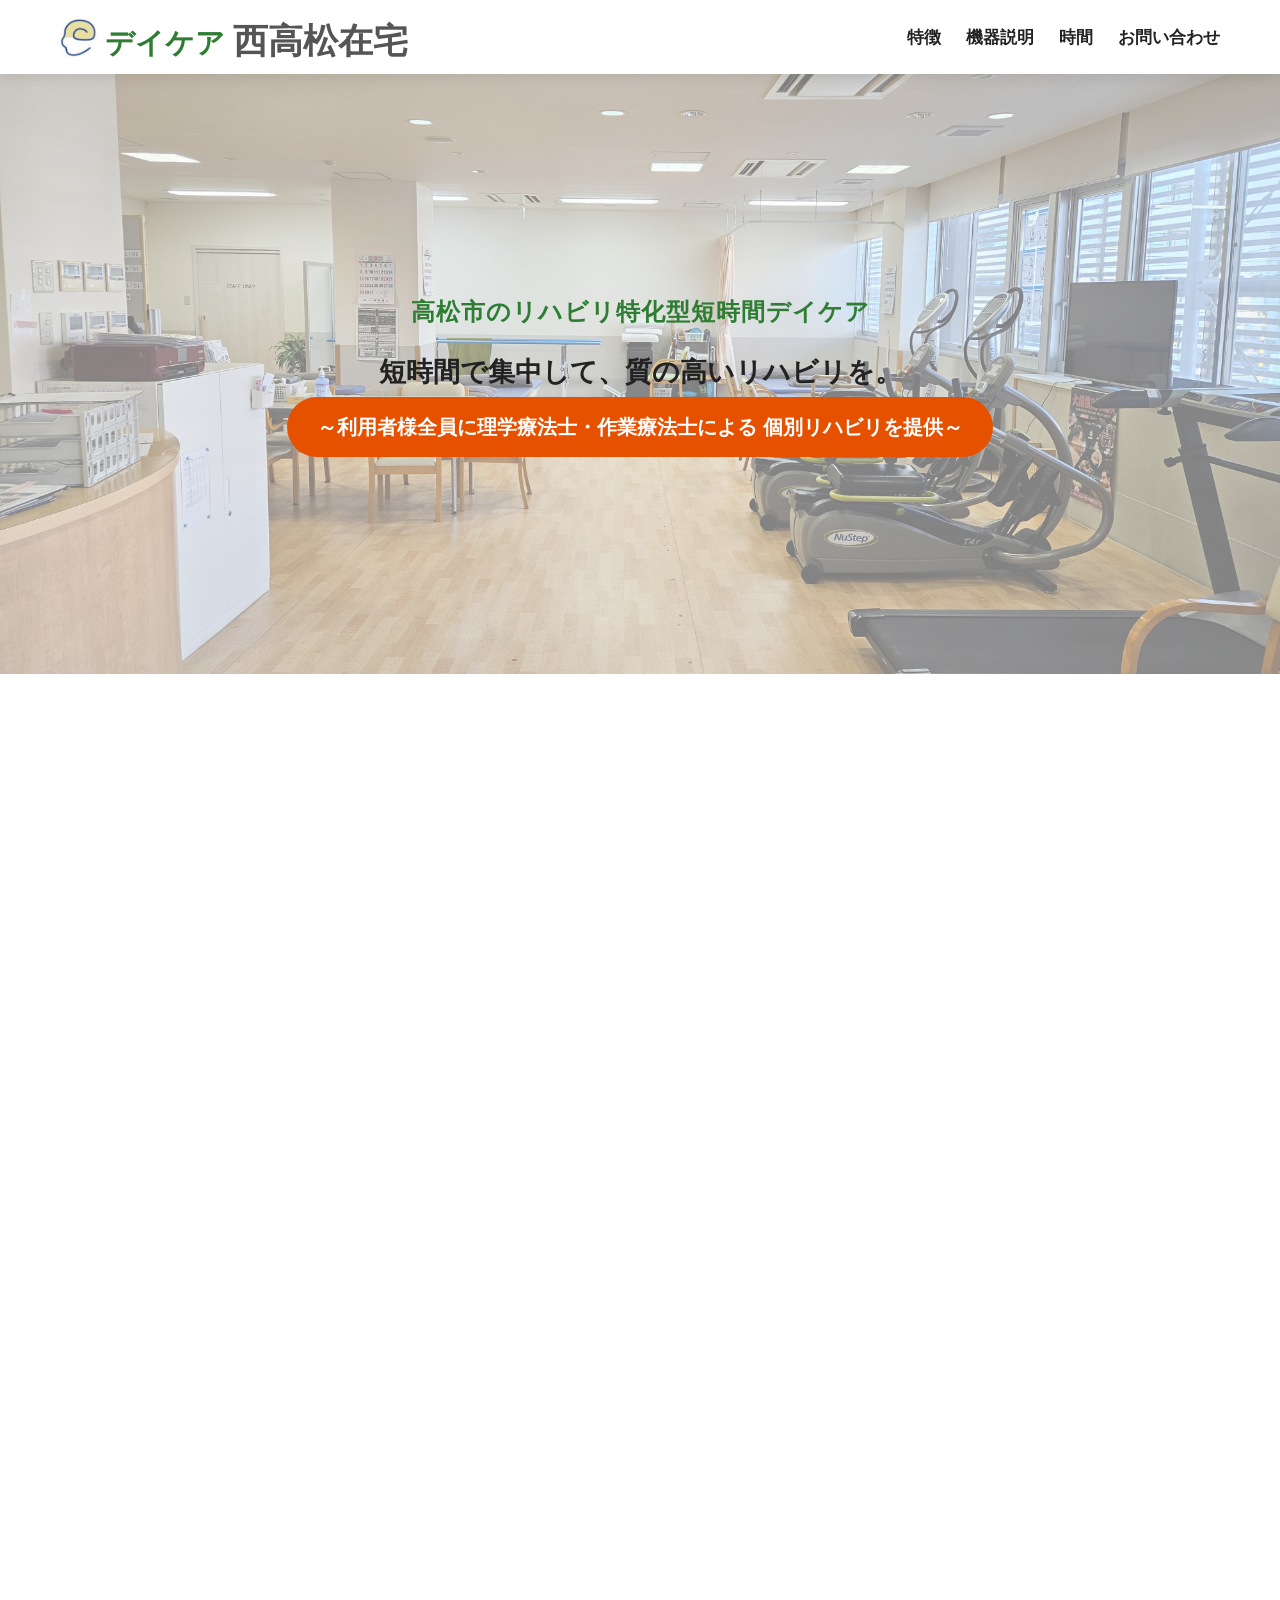
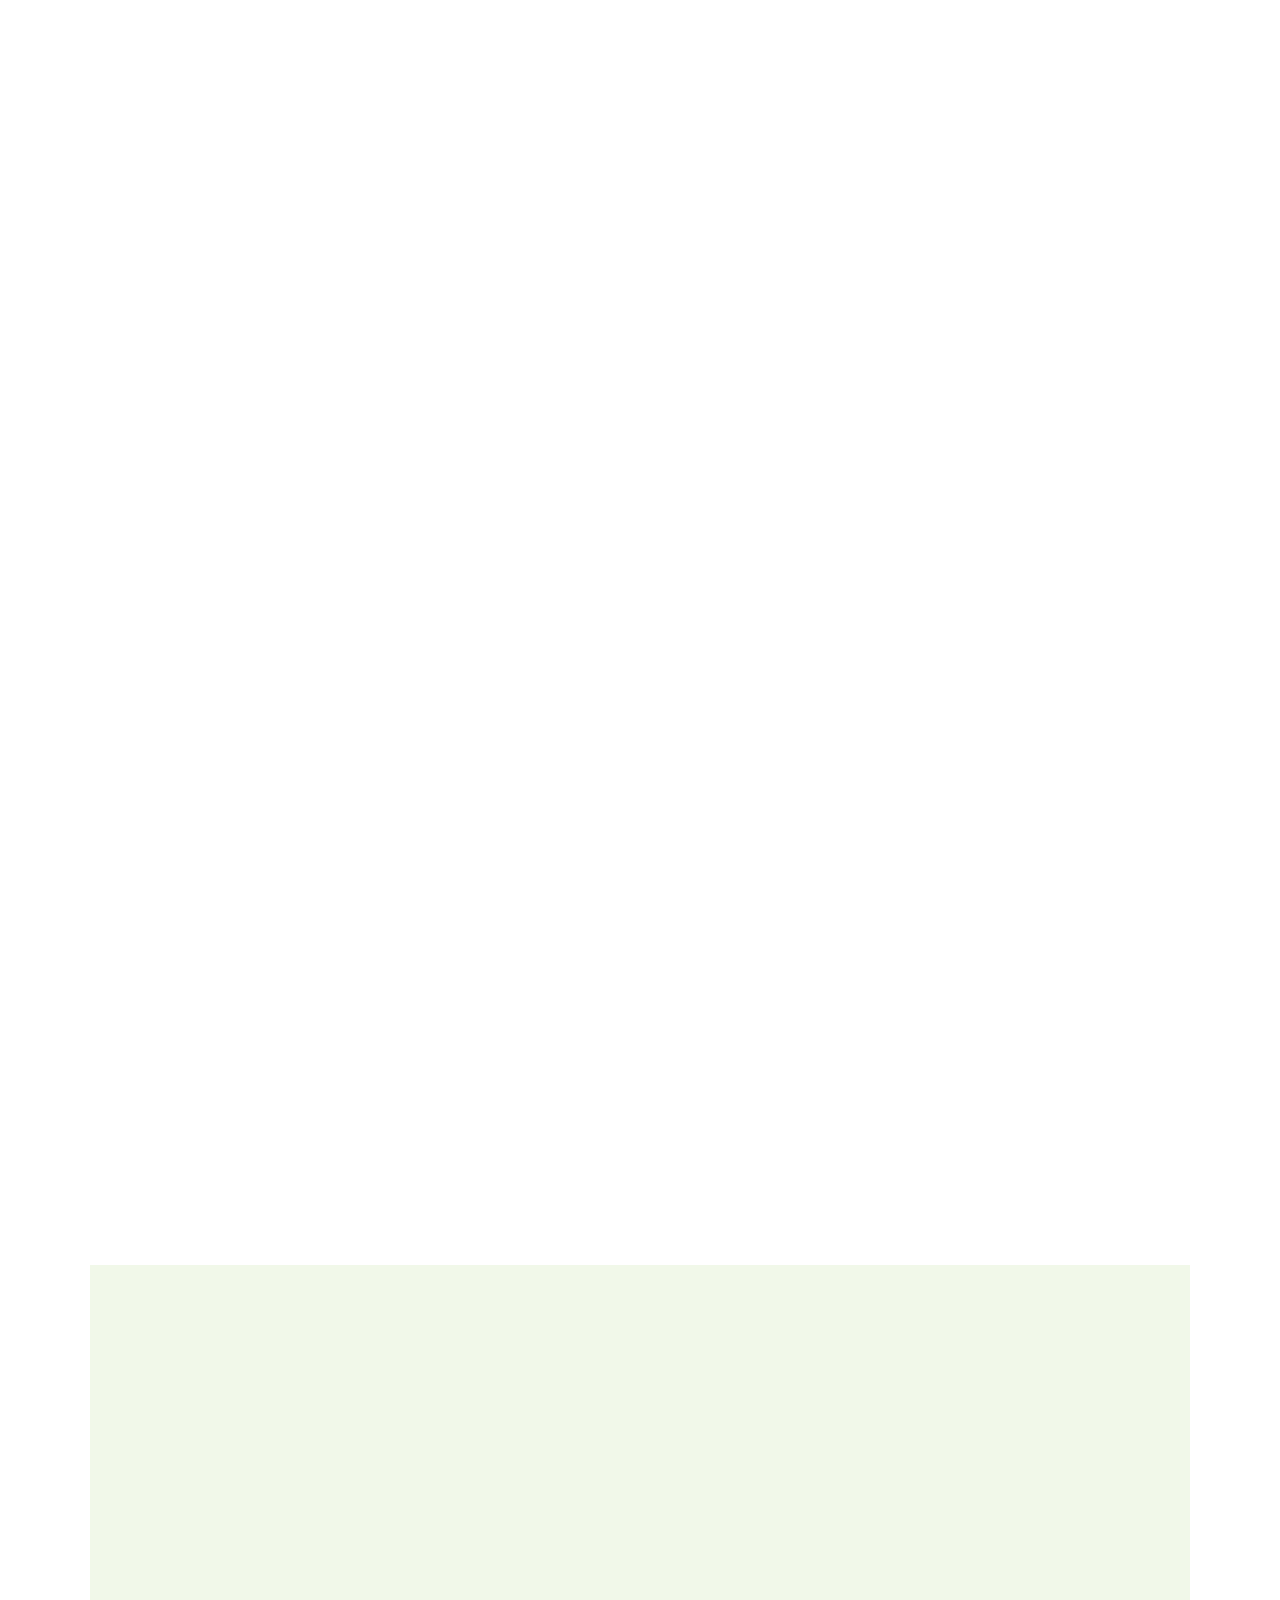
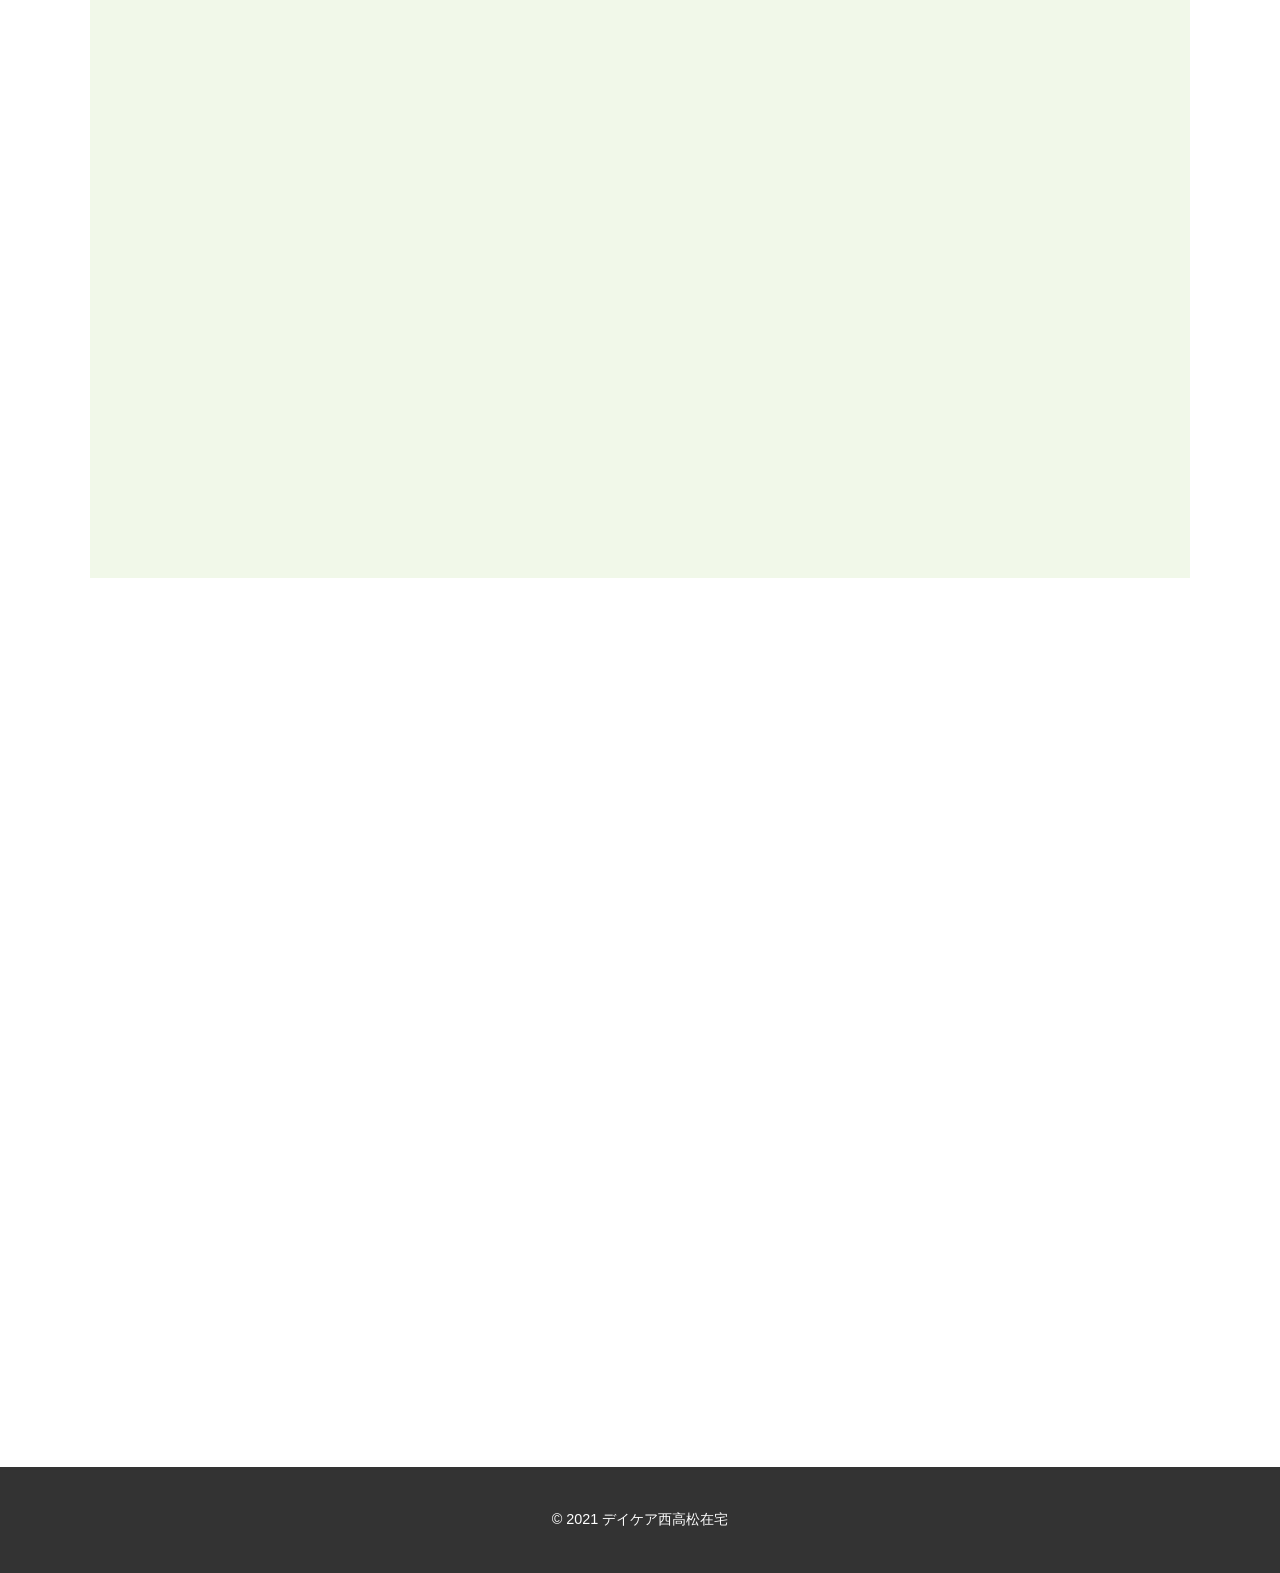
<file: index.html>
<!DOCTYPE html>
<html lang="ja">
<head>
    <meta charset="UTF-8">
    <meta name="viewport" content="width=device-width, initial-scale=1.0">
    <title>デイケア西高松在宅 | 高松市の短時間集中リハビリ</title>
    <link rel="stylesheet" href="style.css">
    <link rel="icon" href="favicon.jpg" type="image/jpeg">
</head>
<body>

    <header class="main-header">
        <div class="header-container">
            <div class="logo">
                <a href="index.html">
                    <img src="logo.jpg" alt="デイケア西高松在宅 ロゴ" class="header-logo-img">
                    デイケア <span class="logo-sub">西高松在宅</span>
                </a>
            </div>

            <nav class="main-nav">
                <ul>
                    <li><a href="#features">特徴</a></li>
                    <li><a href="#equipment">機器説明</a></li>
                    <li><a href="#schedule">時間</a></li>
                    <li><a href="contact.html">お問い合わせ</a></li>
                </ul>
            </nav>
        </div>
    </header>

    <main>
        <section class="hero">
            <div class="hero-slides">
                <img src="hero1.jpg" class="slide active" alt="施設内景1">
                <img src="hero2.jpg" class="slide" alt="リハビリ風景">
                <img src="hero3.jpg" class="slide" alt="施設内景2">
            </div>
            
            <div class="hero-content reveal">
                <p class="hero-sub">
                    <span class="ib">高松市の</span><span class="ib">リハビリ特化型</span><span class="ib">短時間デイケア</span>
                </p>
                
                <h2>
                    <span class="ib">短時間で集中して、</span><br class="pc-only"><span class="ib">質の高いリハビリを。</span>
                </h2>

                <div class="hero-badge">
                    <span class="ib">～利用者様全員に</span><span class="ib">理学療法士・</span><span class="ib">作業療法士による</span><br class="pc-only">
                    <span class="ib">個別リハビリを提供～</span>
                </div>
            </div>
        </section>

        <section id="features" class="services container">
            <div class="section-title reveal">
                <h3>FEATURES</h3>
                <p>選ばれる3つの理由</p>
            </div>
            <div class="service-grid">
                <a href="rehab-individual.html" class="service-card reveal">
                    <div class="icon">👤</div>
                    <h4>全員に個別リハビリ</h4>
                    <p>毎回必ず、理学療法士等による<strong>マンツーマンの個別リハビリ</strong>を提供。一人ひとりに合わせたメニューを作成します。</p>
                    <span class="view-more">詳しく見る →</span>
                </a>

                <a href="rehab-program.html" class="service-card reveal">
                    <div class="icon">⏱️</div>
                    <h4>90分の集中プログラム</h4>
                    <p>午前・午後の各枠90分。<strong>「長時間は疲れるけれど、運動はしっかりしたい」</strong>という方に最適な環境です。</p>
                    <span class="view-more">詳しく見る →</span>
                </a>

                <a href="rehab-support.html" class="service-card reveal">
                    <div class="icon">🏠</div>
                    <h4>在宅生活をサポート</h4>
                    <p>住み慣れた自宅で、自分らしく元気に過ごし続けるための身体機能を維持・向上させることを目指します。</p>
                    <span class="view-more">詳しく見る →</span>
                </a>
            </div>
        </section>

        <section id="equipment" class="equipment-section container">
            <div class="section-title reveal">
                <h3>EQUIPMENT</h3>
                <p>最新のリハビリ機器</p>
            </div>

            <div class="equipment-grid">
                <div class="equipment-card reveal">
                    <div class="eq-image-box">
                        <picture>
                            <source srcset="aqua-mobile.jpg" media="(max-width: 768px)">
                            <img src="aqua-cube.jpg" alt="ウォーターベッド アクアキューブ">
                        </picture>
                        <span class="eq-tag">リラックス</span>
                    </div>
                    <div class="eq-info">
                        <h4>ウォーターベッド<br><small>（アクアキューブ）</small></h4>
                        <p>水圧の力で全身を優しくマッサージ。血行を促進し、リハビリ前後の筋肉を心地よくほぐします。</p>
                    </div>
                </div>

                <div class="equipment-card reveal">
                    <div class="eq-image-box">
                        <picture>
                            <source srcset="sedante-mobile.jpg" media="(max-width: 768px)">
                            <img src="sedante-neo.jpg" alt="干渉波 セダンテネオ">
                        </picture>
                        <span class="eq-tag">痛み・コリの緩和</span>
                    </div>
                    <div class="eq-info">
                        <h4>干渉波治療器<br><small>（セダンテネオ）</small></h4>
                        <p>深部の筋肉まで届く電気刺激で、関節の痛みや肩・腰の頑固なコリを和らげ、動きやすい体を作ります。</p>
                    </div>
                </div>

                <div class="equipment-card reveal">
                    <div class="eq-image-box">
                        <picture>
                            <source srcset="nustep-mobile.jpg" media="(max-width: 768px)">
                            <img src="nustep.jpg" alt="ニューステップ T4r">
                        </picture>
                        <span class="eq-tag">全身運動</span>
                    </div>
                    <div class="eq-info">
                        <h4>ニューステップ<br><small>（T4r）</small></h4>
                        <p>座ったまま手足を連動させて動かせるので、体力に自信がない方でも安全に全身の筋力トレーニングが可能です。</p>
                    </div>
                </div>

                <div class="equipment-card reveal">
                    <div class="eq-image-box">
                        <picture>
                            <source srcset="powerplate-mobile.jpg" media="(max-width: 768px)">
                            <img src="power-plate.jpg" alt="パワープレート my7">
                        </picture>
                        <span class="eq-tag">筋力・バランス</span>
                    </div>
                    <div class="eq-info">
                        <h4>パワープレート<br><small>（my7）</small></h4>
                        <p>独自の振動が筋肉を刺激し、短時間で筋力アップやバランス能力の向上が期待できる、最先端の機器です。</p>
                    </div>
                </div>

                <div class="equipment-card reveal">
                    <div class="eq-image-box">
                        <picture>
                            <source srcset="treadmill-mobile.jpg" media="(max-width: 768px)">
                            <img src="treadmill.jpg" alt="トレッドミル">
                        </picture>
                        <span class="eq-tag">歩行トレーニング</span>
                    </div>
                    <div class="eq-info">
                        <h4>トレッドミル<br><small>（傾斜機能付き）</small></h4>
                        <p>個々のペースに合わせた歩行練習が可能。傾斜をつけて歩くことで、お尻や太ももの裏の筋肉により効果的に効きます。</p>
                    </div>
                </div>
            </div>
        </section>

        <section id="schedule" class="schedule-section container">
            <div class="section-title reveal">
                <h3>SCHEDULE</h3>
                <p>サービス提供時間</p>
            </div>
            
            <div class="table-wrapper reveal">
                <table class="schedule-table">
                    <thead>
                        <tr>
                            <th>時間枠</th>
                            <th>月〜金</th>
                            <th>土曜日</th>
                        </tr>
                    </thead>
                    <tbody>
                        <tr>
                            <td class="time-label">午前①<br>09:00 – 10:30</td> <td class="mark">○</td>
                            <td class="mark">○</td>
                        </tr>
                        <tr>
                            <td class="time-label">午前②<br>10:45 – 12:15</td>
                            <td class="mark">○</td>
                            <td class="mark">○</td>
                        </tr>
                        <tr>
                            <td class="time-label">午後①<br>13:30 – 15:00</td>
                            <td class="mark">○</td>
                            <td class="closed">ー</td>
                        </tr>
                        <tr>
                            <td class="time-label">午後②<br>15:15 – 16:45</td>
                            <td class="mark">○</td>
                            <td class="closed">ー</td>
                        </tr>
                    </tbody>
                </table>
            </div>
            <div class="info-footer reveal">
                <p class="closed-notes">※日曜日・祝日・お盆・年末年始はお休みです。</p>
                <a href="contact.html" class="btn-tel">ご相談はこちら</a>
            </div>
        </section>

        <section id="access" class="access-section container">
            <div class="section-title reveal">
                <h3>ACCESS</h3>
                <p>アクセス・所在地</p>
            </div>

            <div class="access-grid reveal">
                <div class="map-area">
                    <iframe 
                        src="https://www.google.com/maps/embed?pb=!1m18!1m12!1m3!1d3288.547144970669!2d134.06280457635293!3d34.34316230237748!2m3!1f0!2f0!3f0!3m2!1i1024!2i768!4f13.1!3m3!1m2!1s0x355395638c4c34a1%3A0x679069d651786523!2z44CSNzYwLTAwNjYg6aaZ5bed55yM6auY5p2-5biC56aP5bKh55S677yU5LiB55uu77yS77yY4oiS77yT77yQIDJG!5e0!3m2!1sja!2sjp!4v1710920000000!5m2!1sja!2sjp" 
                        width="100%" height="300" style="border:0;" allowfullscreen="" loading="lazy" referrerpolicy="no-referrer-when-downgrade">
                    </iframe>
                </div>

                <div class="address-info">
                    <h4>デイケア西高松在宅</h4>
                    
                    <div class="address-details">
                        <p class="address-text">
                            <span class="zip">〒760-0066</span><br>
                            香川県高松市福岡町4丁目28番30号 2F
                        </p>
                        
                        <div class="contact-list">
                            <div class="contact-item">
                                <span class="label">電話</span>
                                <a href="tel:080-3127-6920" class="tel-link">080-3127-6920</a>
                            </div>
                            <div class="contact-item">
                                <span class="label">FAX</span>
                                <span class="value">087-821-8878</span>
                            </div>
                            <div class="contact-item">
                                <span class="label">Mail</span>
                                <a href="mailto:daycare.es@nishitakamatsu.jp" class="mail-link">daycare.es@nishitakamatsu.jp</a>
                            </div>
                        </div>
                    </div>

                    <div class="parking-info-box"> <h5>【お車でお越しの方へ】</h5>
                        <p>ビル北側にある<strong>立体駐車場1階の「緑色の枠」</strong>にお停めください。</p>
                    </div>
                </div>
            </div>
        </section>
        
    </main>

    <footer class="footer">
        <div class="container">
            <p>&copy; 2021 デイケア西高松在宅</p>
        </div>
    </footer>

    <script src="script.js"></script>
</body>
</html>
</file>
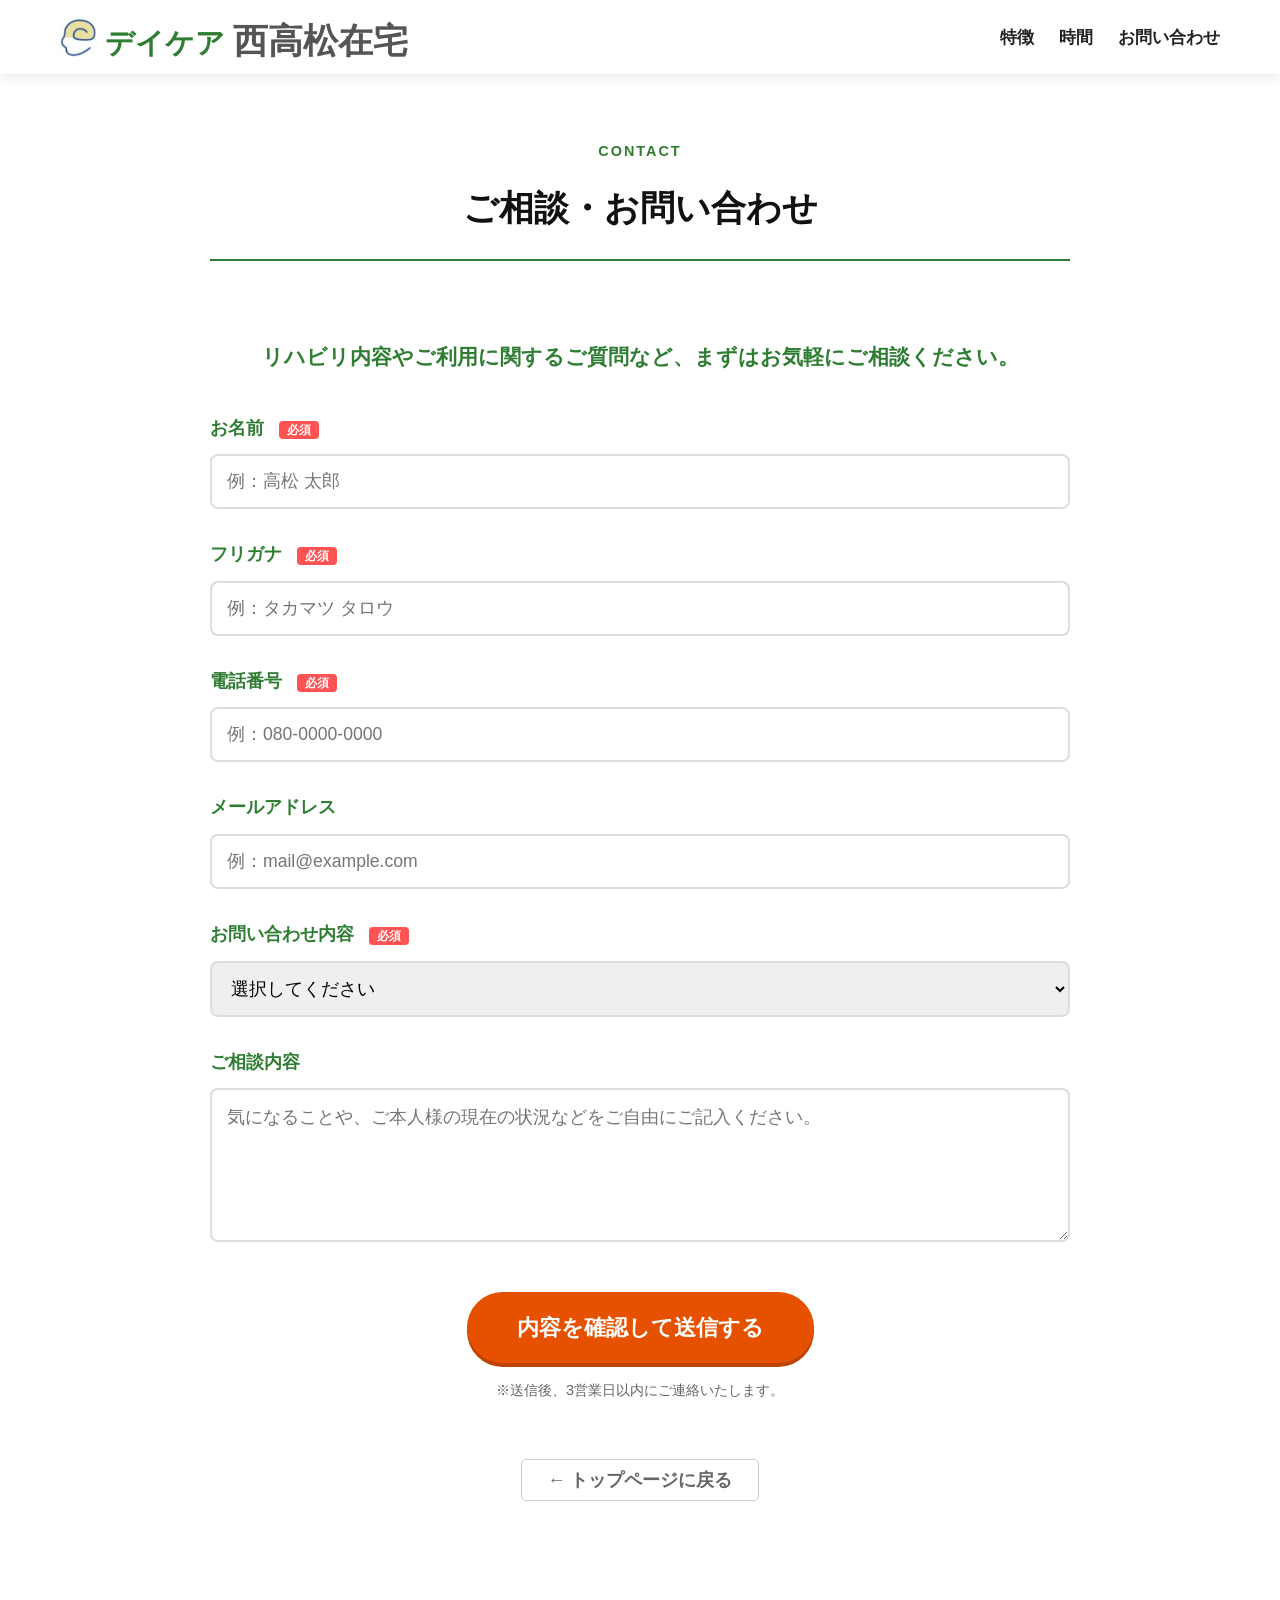
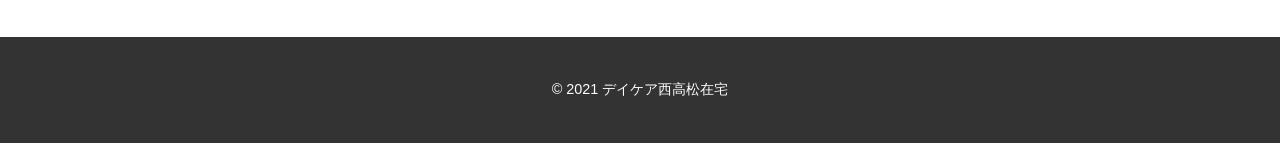
<file: contact.html>
<!DOCTYPE html>
<html lang="ja">
<head>
    <meta charset="UTF-8">
    <meta name="viewport" content="width=device-width, initial-scale=1.0">
    <title>ご相談・お問い合わせ | デイケア西高松在宅</title>
    <link rel="stylesheet" href="style.css">
    <link rel="icon" href="favicon.jpg" type="image/jpeg">
</head>
<body class="sub-page">

    <header class="main-header">
        <div class="header-container">
            <div class="logo">
                <a href="index.html">
                    <img src="logo.jpg" alt="デイケア西高松在宅 ロゴ" class="header-logo-img">
                    デイケア <span class="logo-sub">西高松在宅</span>
                </a>
            </div>
            <nav class="main-nav">
                <ul>
                    <li><a href="index.html#features">特徴</a></li>
                    <li><a href="index.html#schedule">時間</a></li>
                    <li><a href="contact.html" class="btn-contact-top current">お問い合わせ</a></li>
                </ul>
            </nav>
        </div> 
    </header>

    <main class="container page-content">
        <section class="detail-header">
            <span class="category-tag">CONTACT</span>
            <h1>ご相談・お問い合わせ</h1>
        </section>

        <section class="contact-form-area">
            <p class="lead-text">
                リハビリ内容やご利用に関するご質問など、まずはお気軽にご相談ください。
            </p>

            <form action="https://formspree.io/f/xzdjogja" method="POST" class="contact-form">
                <input type="hidden" name="_next" value="thanks.html">

                <div class="form-group">
                    <label for="name">お名前 <span class="required">必須</span></label>
                    <input type="text" id="name" name="name" placeholder="例：高松 太郎" required>
                </div>

                <div class="form-group">
                    <label for="kana">フリガナ <span class="required">必須</span></label>
                    <input type="text" id="kana" name="kana" placeholder="例：タカマツ タロウ" required>
                </div>

                <div class="form-group">
                    <label for="tel">電話番号 <span class="required">必須</span></label>
                    <input type="tel" id="tel" name="tel" placeholder="例：080-0000-0000" required>
                </div>

                <div class="form-group">
                    <label for="email">メールアドレス</label>
                    <input type="email" id="email" name="email" placeholder="例：mail@example.com">
                </div>

                <div class="form-group">
                    <label for="type">お問い合わせ内容 <span class="required">必須</span></label>
                    <select id="type" name="type" required>
                        <option value="" disabled selected>選択してください</option>
                        <option value="体験・見学について">体験・見学について</option>
                        <option value="ご利用料金について">ご利用料金について</option>
                        <option value="その他">その他</option>
                    </select>
                </div>

                <div class="form-group">
                    <label for="message">ご相談内容</label>
                    <textarea id="message" name="message" rows="6" placeholder="気になることや、ご本人様の現在の状況などをご自由にご記入ください。"></textarea>
                </div>

                <div class="form-submit">
                    <button type="submit" class="btn-submit">内容を確認して送信する</button>
                    <p class="submit-notes">※送信後、3営業日以内にご連絡いたします。</p>
                </div>
            </form>
            
            <div class="back-link">
                <a href="index.html" class="btn-back">← トップページに戻る</a>
            </div>
        </section>
    </main>

    <footer class="footer">
        <div class="container">
            <p>© 2021 デイケア西高松在宅</p>
        </div>
    </footer>

</body>
</html>
</file>
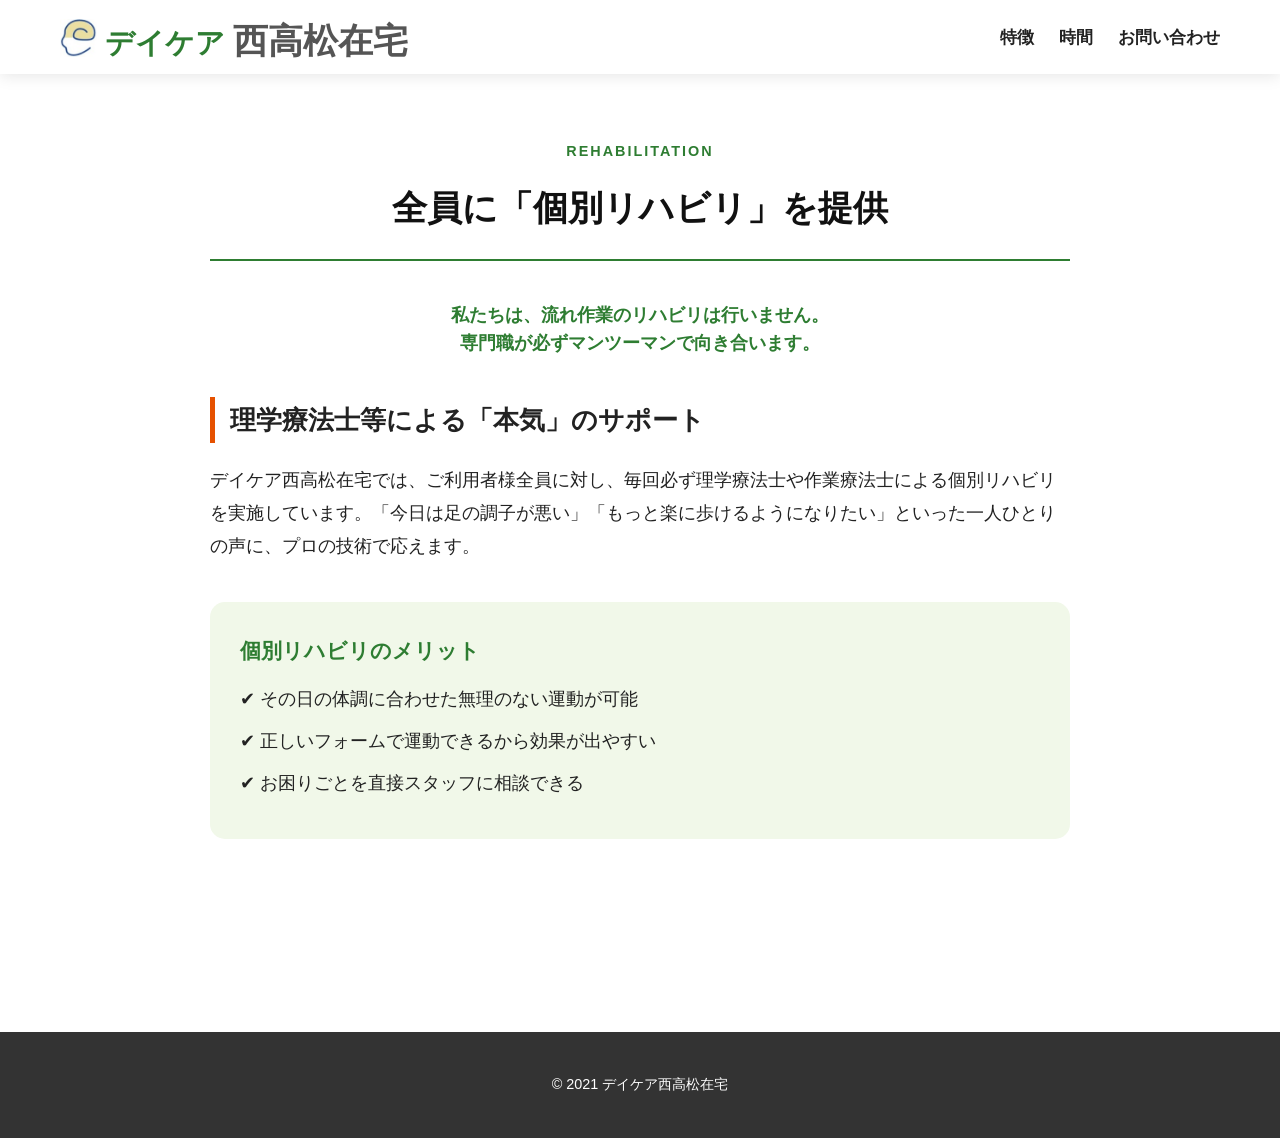
<file: rehab-individual.html>
<!DOCTYPE html>
<html lang="ja">
<head>
    <meta charset="UTF-8">
    <meta name="viewport" content="width=device-width, initial-scale=1.0">
    <title>全員に個別リハビリ | デイケア西高松在宅</title>
    <link rel="stylesheet" href="style.css">
    <link rel="icon" href="favicon.jpg" type="image/jpeg">
</head>
<body class="sub-page">
    <header class="main-header">
        <div class="header-container">
            <div class="logo">
                <a href="index.html">
                    <img src="logo.jpg" alt="デイケア西高松在宅 ロゴ" class="header-logo-img">
                    デイケア <span class="logo-sub">西高松在宅</span>
                </a>
            </div>

            <nav class="main-nav">
                <ul>
                    <li><a href="index.html#features">特徴</a></li>
                    <li><a href="index.html#schedule">時間</a></li>
                    <li><a href="contact.html" class="btn-contact-top">お問い合わせ</a></li>
                </ul>
            </nav>
        </div>
    </header>

    <main class="container page-content">
        <section class="detail-header reveal">
            <span class="category-tag">REHABILITATION</span>
            <h1>全員に「個別リハビリ」を提供</h1>
        </section>

        <section class="detail-body">
            <div class="detail-text">
                <p class="lead-text reveal">
                    私たちは、流れ作業のリハビリは行いません。<br>
                    専門職が必ずマンツーマンで向き合います。
                </p>
                
                <h3 class="reveal">理学療法士等による「本気」のサポート</h3>
                <p class="reveal">デイケア西高松在宅では、ご利用者様全員に対し、毎回必ず理学療法士や作業療法士による個別リハビリを実施しています。「今日は足の調子が悪い」「もっと楽に歩けるようになりたい」といった一人ひとりの声に、プロの技術で応えます。</p>

                <div class="point-box reveal">
                    <h4>個別リハビリのメリット</h4>
                    <ul>
                        <li>その日の体調に合わせた無理のない運動が可能</li>
                        <li>正しいフォームで運動できるから効果が出やすい</li>
                        <li>お困りごとを直接スタッフに相談できる</li>
                    </ul>
                </div>
            </div>
            
            <div class="back-link reveal">
                <a href="index.html" class="btn-back">← トップページに戻る</a>
            </div>
        </section>
    </main>
    
    <footer class="footer">
        <p>&copy; 2021 デイケア西高松在宅</p>
    </footer>

    <script>
    function reveal() {
        var reveals = document.querySelectorAll(".reveal");
        for (var i = 0; i < reveals.length; i++) {
            var windowHeight = window.innerHeight;
            var elementTop = reveals[i].getBoundingClientRect().top;
            var elementBottom = reveals[i].getBoundingClientRect().bottom;

            // 画面内に入ったら表示、出たらリセット（何度もふわっと！）
            if (elementTop < windowHeight - 100 && elementBottom > 0) {
                reveals[i].classList.add("active");
            } else {
                reveals[i].classList.remove("active");
            }
        }
    }
    window.addEventListener("scroll", reveal);
    // 最初の表示チェック
    reveal();
    </script>
</body>
</html>
</file>
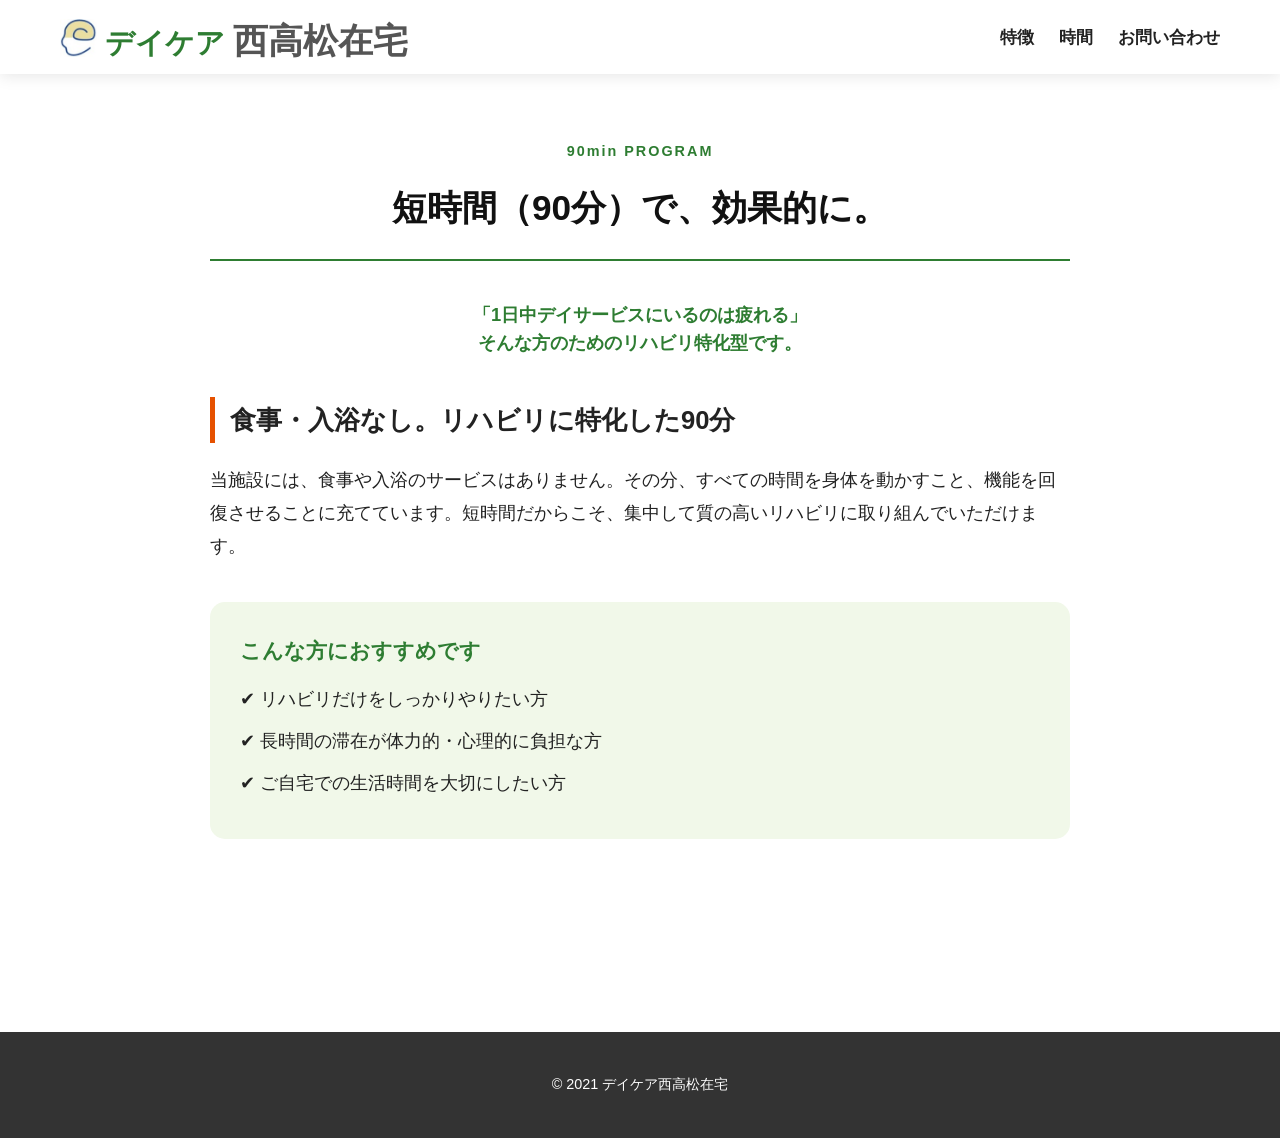
<file: rehab-program.html>
<!DOCTYPE html>
<html lang="ja">
<head>
    <meta charset="UTF-8">
    <meta name="viewport" content="width=device-width, initial-scale=1.0">
    <title>90分の集中プログラム | デイケア西高松在宅</title>
    <link rel="stylesheet" href="style.css">
    <link rel="icon" href="favicon.jpg" type="image/jpeg">
</head>
<body class="sub-page">

    <header class="main-header">
        <div class="header-container">
            <div class="logo">
                <a href="index.html">
                    <img src="logo.jpg" alt="デイケア西高松在宅 ロゴ" class="header-logo-img">
                    デイケア <span class="logo-sub">西高松在宅</span>
                </a>
            </div>

            <nav class="main-nav">
                <ul>
                    <li><a href="index.html#features">特徴</a></li>
                    <li><a href="index.html#schedule">時間</a></li>
                    <li><a href="contact.html" class="btn-contact-top">お問い合わせ</a></li>
                </ul>
            </nav>
        </div>
    </header>

    <main class="container page-content">
        <section class="detail-header reveal">
            <span class="category-tag">90min PROGRAM</span>
            <h1>短時間（90分）で、効果的に。</h1>
        </section>

        <section class="detail-body">
            <div class="detail-text">
                <p class="lead-text reveal">
                    「1日中デイサービスにいるのは疲れる」<br>
                    そんな方のためのリハビリ特化型です。
                </p>
                
                <h3 class="reveal">食事・入浴なし。リハビリに特化した90分</h3>
                <p class="reveal">当施設には、食事や入浴のサービスはありません。その分、すべての時間を身体を動かすこと、機能を回復させることに充てています。短時間だからこそ、集中して質の高いリハビリに取り組んでいただけます。</p>

                <div class="point-box reveal">
                    <h4>こんな方におすすめです</h4>
                    <ul>
                        <li>リハビリだけをしっかりやりたい方</li>
                        <li>長時間の滞在が体力的・心理的に負担な方</li>
                        <li>ご自宅での生活時間を大切にしたい方</li>
                    </ul>
                </div>
            </div>
            
            <div class="back-link reveal">
                <a href="index.html" class="btn-back">← トップページに戻る</a>
            </div>
        </section>
    </main>

    <footer class="footer">
        <p>&copy; 2021 デイケア西高松在宅</p>
    </footer>

    <script>
    function reveal() {
        var reveals = document.querySelectorAll(".reveal");
        for (var i = 0; i < reveals.length; i++) {
            var windowHeight = window.innerHeight;
            var elementTop = reveals[i].getBoundingClientRect().top;
            var elementBottom = reveals[i].getBoundingClientRect().bottom;

            // 画面内に入ったら表示、出たら消す（何度も動く魔法）
            if (elementTop < windowHeight - 100 && elementBottom > 0) {
                reveals[i].classList.add("active");
            } else {
                reveals[i].classList.remove("active");
            }
        }
    }
    window.addEventListener("scroll", reveal);
    // 最初の読み込み時にも実行
    reveal();
    </script>

</body>
</html>
</file>
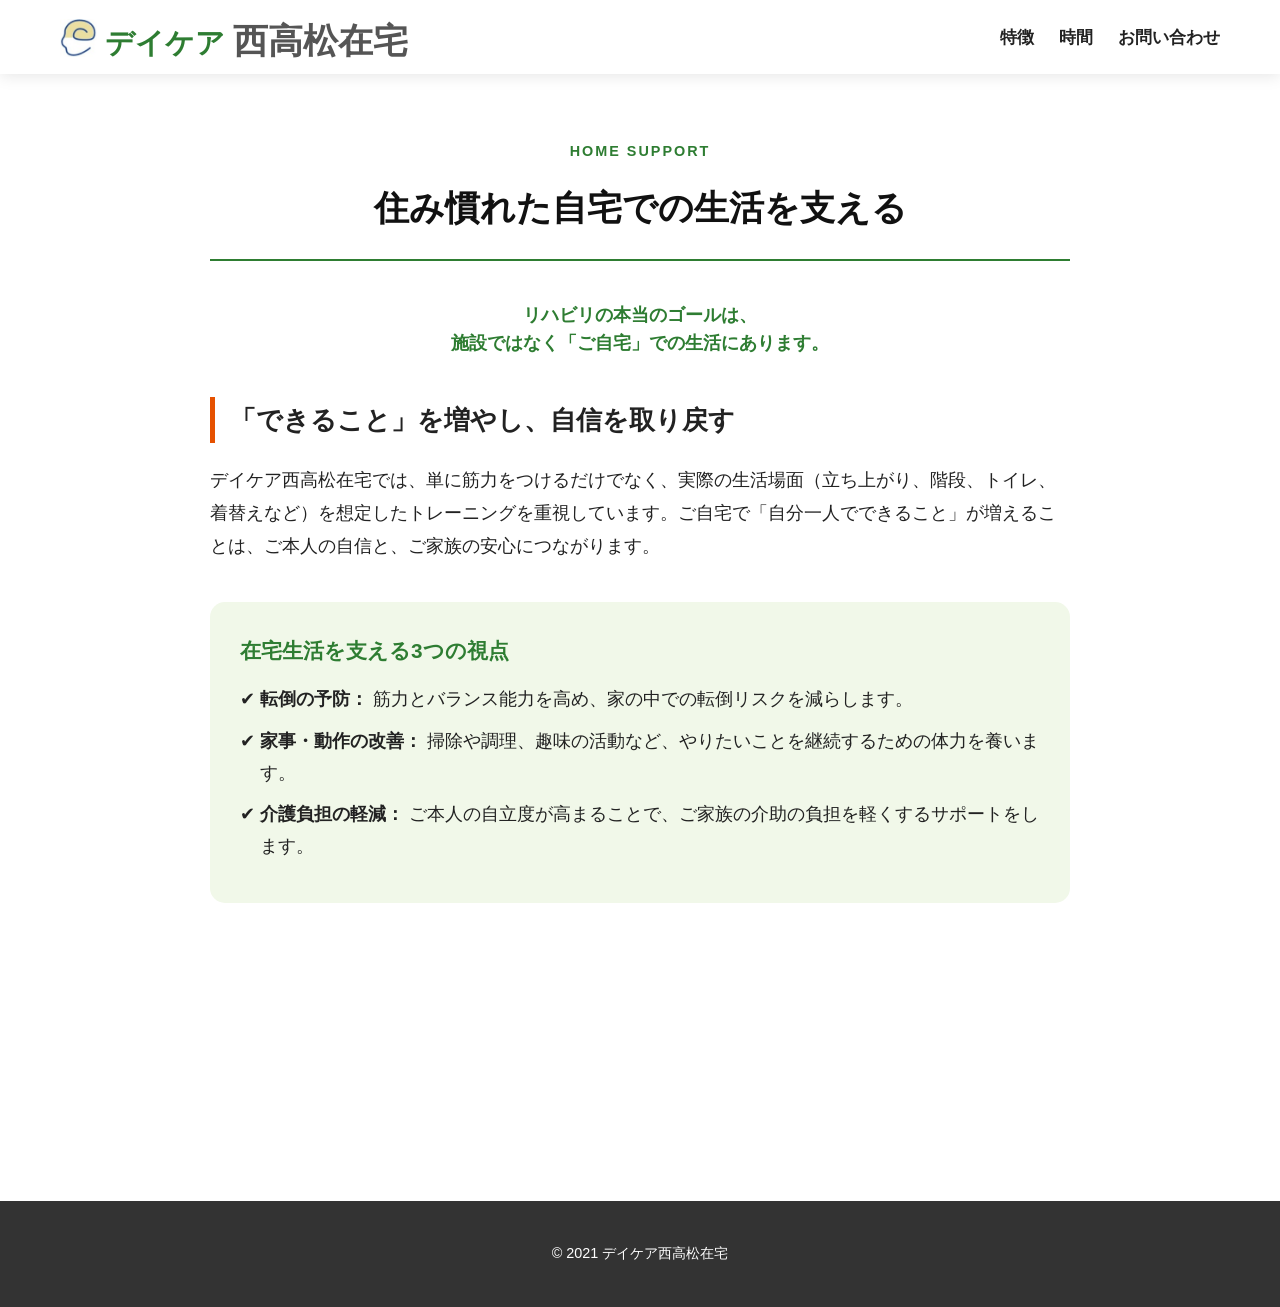
<file: rehab-support.html>
<!DOCTYPE html>
<html lang="ja">
<head>
    <meta charset="UTF-8">
    <meta name="viewport" content="width=device-width, initial-scale=1.0">
    <title>在宅生活をサポート | デイケア西高松在宅</title>
    <link rel="stylesheet" href="style.css">
    <link rel="icon" href="favicon.jpg" type="image/jpeg">
</head>
<body class="sub-page">

    <header class="main-header">
        <div class="header-container">
            <div class="logo">
                <a href="index.html">
                    <img src="logo.jpg" alt="デイケア西高松在宅 ロゴ" class="header-logo-img">
                    デイケア <span class="logo-sub">西高松在宅</span>
                </a>
            </div>

            <nav class="main-nav">
                <ul>
                    <li><a href="index.html#features">特徴</a></li>
                    <li><a href="index.html#schedule">時間</a></li>
                    <li><a href="contact.html" class="btn-contact-top">お問い合わせ</a></li>
                </ul>
            </nav>
        </div>
    </header>

    <main class="container page-content">
        <section class="detail-header reveal">
            <span class="category-tag">HOME SUPPORT</span>
            <h1>住み慣れた自宅での生活を支える</h1>
        </section>

        <section class="detail-body">
            <div class="detail-text">
                <p class="lead-text reveal">リハビリの本当のゴールは、<br>施設ではなく「ご自宅」での生活にあります。</p>
                
                <h3 class="reveal">「できること」を増やし、自信を取り戻す</h3>
                <p class="reveal">デイケア西高松在宅では、単に筋力をつけるだけでなく、実際の生活場面（立ち上がり、階段、トイレ、着替えなど）を想定したトレーニングを重視しています。ご自宅で「自分一人でできること」が増えることは、ご本人の自信と、ご家族の安心につながります。</p>

                <div class="point-box reveal">
                    <h4>在宅生活を支える3つの視点</h4>
                    <ul>
                        <li><strong>転倒の予防：</strong> 筋力とバランス能力を高め、家の中での転倒リスクを減らします。</li>
                        <li><strong>家事・動作の改善：</strong> 掃除や調理、趣味の活動など、やりたいことを継続するための体力を養います。</li>
                        <li><strong>介護負担の軽減：</strong> ご本人の自立度が高まることで、ご家族の介助の負担を軽くするサポートをします。</li>
                    </ul>
                </div>

                <p class="reveal">私たちは、ケアマネジャー様とも密に連携し、生活環境の変化や身体状況に合わせた最適なプランを常に考え続けます。</p>
            </div>

            <div class="back-link reveal">
                <a href="index.html" class="btn-back">← トップページに戻る</a>
            </div>
        </section>
    </main>

    <footer class="footer">
        <div class="container">
            <p>&copy; 2021 デイケア西高松在宅</p>
        </div>
    </footer>

    <script>
    function reveal() {
        var reveals = document.querySelectorAll(".reveal");
        for (var i = 0; i < reveals.length; i++) {
            var windowHeight = window.innerHeight;
            var elementTop = reveals[i].getBoundingClientRect().top;
            var elementBottom = reveals[i].getBoundingClientRect().bottom;

            // 画面内に入ったら表示、出たらリセット
            if (elementTop < windowHeight - 100 && elementBottom > 0) {
                reveals[i].classList.add("active");
            } else {
                reveals[i].classList.remove("active");
            }
        }
    }
    window.addEventListener("scroll", reveal);
    reveal();
    </script>

</body>
</html>
</file>
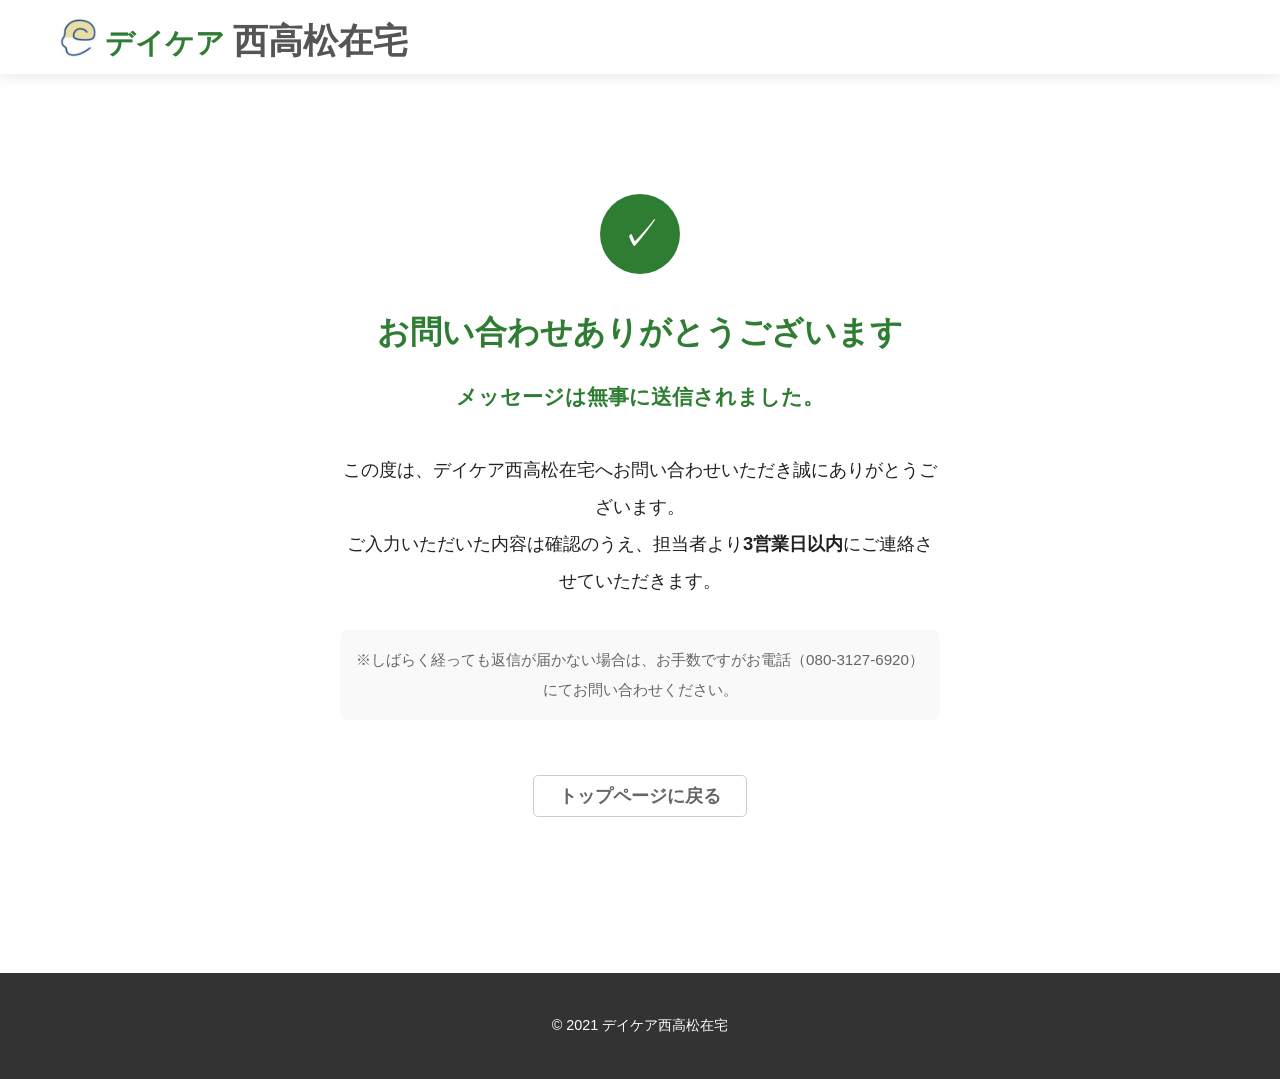
<file: thanks.html>
<!DOCTYPE html>
<html lang="ja">
<head>
    <meta charset="UTF-8">
    <meta name="viewport" content="width=device-width, initial-scale=1.0">
    <title>送信完了 | デイケア西高松在宅</title>
    <link rel="stylesheet" href="style.css">
    <link rel="icon" href="favicon.jpg" type="image/jpeg">
</head>
<body class="sub-page">

    <header class="main-header">
        <div class="header-container">
            <div class="logo">
                <a href="index.html">
                    <img src="logo.jpg" alt="デイケア西高松在宅 ロゴ" class="header-logo-img">
                    デイケア <span class="logo-sub">西高松在宅</span>
                </a>
            </div>
        </div>
    </header>

    <main class="container page-content">
        <section class="thanks-message">
            <div class="success-icon">✓</div>
            <h1>お問い合わせありがとうございます</h1>
            <p class="lead-text">
                メッセージは無事に送信されました。
            </p>
            <div class="thanks-body">
                <p>
                    この度は、デイケア西高松在宅へお問い合わせいただき誠にありがとうございます。<br>
                    ご入力いただいた内容は確認のうえ、担当者より<strong>3営業日以内</strong>にご連絡させていただきます。
                </p>
                <p class="caution-text">
                    ※しばらく経っても返信が届かない場合は、お手数ですがお電話（080-3127-6920）にてお問い合わせください。
                </p>
            </div>

            <div class="back-link">
                <a href="index.html" class="btn-back">トップページに戻る</a>
            </div>
        </section>
    </main>

    <footer class="footer">
        <div class="container">
            <p>© 2021 デイケア西高松在宅</p>
        </div>
    </footer>

</body>
</html>
</file>
<file: style.css>
/* --- リセットと基本設定 --- */
* {
    margin: 0; padding: 0; box-sizing: border-box;
}

:root {
    --primary-color: #2E7D32; /* 濃い緑（信頼感） */
    --accent-color: #E65100;  /* 濃いオレンジ（活気） */
    --text-color: #222;       /* ほぼ黒（読みやすさ） */
    --bg-light: #F1F8E9;
}

body {
    font-size: 18px; /* 50-60代向けに大きく設定 */
    font-family: "Hiragino Kaku Gothic ProN", "Meiryo", sans-serif;
    color: var(--text-color);
    line-height: 1.8;
    background-color: #fff;
    overflow-x: hidden;
}

.container { max-width: 1100px; margin: 0 auto; padding: 0 20px; }

/* --- ヘッダー：ここが崩れ防止の肝です --- */
.main-header {
    width: 100%; background: #fff; box-shadow: 0 2px 15px rgba(0,0,0,0.1);
    position: sticky; top: 0; z-index: 1000;
}

.header-container {
    max-width: 1200px; margin: 0 auto; padding: 15px 20px;
    display: flex; justify-content: space-between; align-items: center;
}

/* --- ヘッダー内のロゴ調整 --- */
.logo {
    display: flex; /* 親要素もflexにしておくとより安定します */
    align-items: baseline; /* 親も揃えておきます */
    font-size: 1.8rem; /* ここがベースの大きさ */
    font-weight: bold;
    color: var(--primary-color);
    white-space: nowrap;
}

.logo-sub {
    /* ↓ サイズを 1rem から変更。親の .logo と同じにするには 1em (または 1.8rem) にします */
    font-size: 1.2em; 
    color: #555; /* 色はそのままグレーを維持 */
    margin-left: 0;
    font-weight: bold; /* デイケアに合わせて太字にすると統一感が出ます */
}

/* --- ロゴのレイアウト調整 --- */
.logo a {
    display: flex;       /* 横並び */
    /* ★ここを center から baseline に変更！ */
    align-items: baseline;
    gap: 12px;           /* ロゴと文字の隙間 */
    text-decoration: none;
    
    /* ★超重要：テキストの「見えない余白（行間）」を0にして、ロゴに高さを合わせます */
    line-height: 1 !important; 
}

.header-logo-img {
    height: 38px; /* 文字の高さに合わせるなら 38px 〜 40px くらい */
    width: auto;
    
    /* 余計なマージンは全てリセット */
    margin: 0 !important;
    position: static !important;
    
    /* ★もし下揃えにしてロゴが「下すぎ」と感じたら、
       ほんの少しだけ浮かせる魔法（1px〜2px） */
    transform: translateY(4px); 
}

/* --- ヘッダーナビゲーションの統一デザイン（全項目下線スタイル） --- */

.main-nav ul {
    list-style: none;
    display: flex;
    gap: 25px; 
    align-items: center;
}

.main-nav a {
    text-decoration: none;
    color: var(--text-color);
    font-weight: bold;
    font-size: 1.05rem;
    position: relative; /* 下線の基準点 */
    /* ★paddingを全項目共通の数値（上下8px, 左右0）にします */
    padding: 8px 0; 
    transition: color 0.3s;
}

/* マウスを乗せた時に文字を緑にする */
.main-nav a:hover {
    color: var(--primary-color);
}

/* ★「すべての項目」にマウスを乗せた時に伸びる下線をつける */
.main-nav a::after {
    content: '';
    position: absolute;
    bottom: 0;
    left: 0;
    width: 0;
    height: 3px;
    background-color: var(--primary-color);
    transition: width 0.3s ease;
    border-radius: 2px;
}

.main-nav a:hover::after {
    width: 100%;
}

/* --- お問い合わせボタンの「囲み線」を消す設定 --- */
.btn-contact-top {
    /* ★以前設定した枠線や背景をすべてリセット（無効化）します */
    border: none !important; 
    background: transparent !important;
    padding: 8px 0 !important; /* 他のメニューと同じ余白に合わせる */
    border-radius: 0 !important;
}

/* ホバー時の塗りつぶしも不要な場合は削除または無効化 */
.btn-contact-top:hover {
    background: transparent !important;
    color: var(--primary-color) !important;
}

/* --- ヒーロー（じわーと入れ替わるクロスフェード版） --- */
.hero {
    height: 600px; /* スライドが見えやすいよう少し高めに設定 */
    position: relative;
    display: flex;
    align-items: center;
    justify-content: center;
    text-align: center;
    overflow: hidden;
    background-color: #f0f0f0;
}

/* スライド画像エリア */
.hero-slides {
    position: absolute;
    top: 0; left: 0;
    width: 100%; height: 100%;
    z-index: 1;
}

.slide {
    position: absolute;
    top: 0; left: 0;
    width: 100%; height: 100%;
    object-fit: cover;
    
    /* 初期状態は透明 */
    opacity: 0;
    /* 2秒かけてじわーと変化させる */
    transition: opacity 2.0s ease-in-out; 
}

/* このクラスがついた時だけ表示される */
.slide.active {
    opacity: 1;
}

/* 画像の上の半透明カバー（文字を読みやすくする） */
.hero-slides::after {
    content: "";
    position: absolute;
    top: 0; left: 0;
    width: 100%; height: 100%;
    background: rgba(255, 255, 255, 0.5); /* 白背景を50%被せる */
    z-index: 2;
}

/* 文字コンテンツエリア */
.hero-content {
    position: relative;
    z-index: 3; /* 画像やカバーより上に表示 */
    padding: 0 20px;
}

/* --- 文字サイズ設定（50-60代向けデカ文字） --- */
.hero h1 { 
    font-size: 3.2rem; 
    line-height: 1.3; 
    color: #111; 
    margin: 20px 0; 
}

.hero-sub {
    color: var(--primary-color);
    font-weight: bold;
    font-size: 1.5rem; 
    letter-spacing: 1px;
    margin-bottom: 15px;
    display: block;
}

.hero-badge {
    display: inline-block; 
    background: var(--accent-color); 
    color: #fff;
    padding: 12px 30px; 
    border-radius: 50px; 
    font-size: 1.25rem; 
    font-weight: bold;
    
    /* ★PCでは絶対に改行させない魔法 */
    white-space: nowrap; 
}

/* フェードアニメーション */
.fade {
    animation: fadeEffect 2s;
}

@keyframes fadeEffect {
    from { opacity: 0.4; }
    to { opacity: 1; }
}

/* --- 特徴カード（最新のアニメーション・色付き版） --- */
.services { 
    padding: 100px 0; 
}

.section-title { 
    text-align: center; 
    margin-bottom: 60px; 
}

.section-title p { 
    font-size: 2.2rem; 
    font-weight: bold; 
    margin-top: 5px; 
}

.service-grid {
    display: grid;
    grid-template-columns: repeat(auto-fit, minmax(300px, 1fr));
    gap: 30px;
}

/* カード本体の設定 */
.service-card {
    display: block; /* カード全体をクリック可能に */
    text-decoration: none; /* リンクの下線を消す */
    color: inherit; /* 文字色を黒のままに */
    background: #f8faf8; /* ★ほんのり薄いセージグリーン */
    padding: 50px 30px;
    border-radius: 20px;
    border: 2px solid transparent;
    text-align: center;
    box-shadow: 0 4px 10px rgba(0,0,0,0.05);
    
    /* 動きをなめらかにする設定 */
    transition: all 0.3s ease;
    cursor: pointer;
}

/* マウスを乗せた時の動き（ホバー） */
.service-card:hover {
    background: #ffffff; /* 背景を白く */
    border-color: var(--primary-color); /* 枠線を緑に */
    transform: translateY(-10px); /* 10px上に浮き上がる */
    box-shadow: 0 15px 30px rgba(46, 125, 50, 0.15); /* 影を強くする */
}

.service-card .icon {
    font-size: 4.5rem;
    margin-bottom: 30px;
    display: block;
}

.service-card h4 {
    font-size: 1.6rem;
    color: var(--primary-color);
    margin-bottom: 20px;
}

.service-card p {
    font-size: 1.15rem;
    text-align: left;
    margin-bottom: 20px;
    line-height: 1.6;
}

/* 「詳しく見る」の文字 */
.view-more {
    display: inline-block;
    color: var(--primary-color);
    font-weight: bold;
    border-bottom: 2px solid var(--primary-color);
    padding-bottom: 2px;
    margin-top: 10px;
    transition: 0.3s;
}

.service-card:hover .view-more {
    color: var(--accent-color);
    border-color: var(--accent-color);
}
/* --- 時間割テーブル --- */
.schedule-section { padding-bottom: 100px; background: var(--bg-light); padding-top: 80px; }
.table-wrapper { overflow-x: auto; margin-top: 30px; }
.schedule-table {
    width: 100%; border-collapse: collapse; background: #fff; font-size: 1.4rem;
}
.schedule-table th {
    background: var(--primary-color);
    color: #fff;
    /* ★20pxから10pxに減らします */
    padding: 10px; 
    text-align: center;
}

.schedule-table td {
    /* ★こちらも10pxに。左右の余白は15pxくらい残すと見やすいです */
    padding: 10px 15px; 
    border: 1px solid #ddd;
    text-align: center;
    font-weight: bold;
    /* ★行の間隔も少し詰めるとさらにスッキリします */
    line-height: 1.3;
}

/* ↓ ここを修正しました：中央寄せにして、左の余白をリセットしています */
.time-label { 
    text-align: center !important; 
    background: #fafafa; 
    padding-left: 0 !important; 
}

.mark { color: var(--primary-color); font-size: 1.6rem; }

/* --- フォームへの誘導ボタン --- */
.info-footer { text-align: center; margin-top: 60px; }
.btn-tel {
    display: inline-block; background: var(--accent-color); color: #fff;
    text-decoration: none; padding: 25px 50px; border-radius: 12px;
    font-size: 1.6rem; font-weight: bold; box-shadow: 0 4px 0 #bf4300;
}

/* --- アクセスセクション（完成版：駐車場強調デザイン） --- */
.access-section {
    padding: 100px 20px;
}

.access-grid {
    display: flex;
    gap: 50px;
    align-items: flex-start;
    margin-top: 40px;
}

.map-area {
    flex: 1.2;
    border-radius: 20px;
    overflow: hidden;
    box-shadow: 0 10px 30px rgba(0,0,0,0.08);
    border: 1px solid #eee;
}

.address-info {
    flex: 1;
}

.address-info h4 {
    font-size: 2rem;
    color: var(--primary-color);
    margin-bottom: 25px;
    border-bottom: 3px solid var(--primary-color);
    display: inline-block;
    padding-bottom: 5px;
}

.address-text {
    font-size: 1.3rem;
    font-weight: bold;
    margin-bottom: 30px;
    line-height: 1.6;
}

/* 連絡先リスト */
.contact-item {
    display: flex;
    align-items: center;
    margin-bottom: 15px;
    font-size: 1.2rem;
}

.contact-item .label {
    background: var(--primary-color);
    color: #fff;
    padding: 2px 12px;
    border-radius: 4px;
    font-size: 0.9rem;
    margin-right: 15px;
    min-width: 65px;
    text-align: center;
}

.tel-link {
    color: var(--accent-color);
    text-decoration: none;
    font-size: 1.7rem; /* 少しだけ大きくしました */
    font-weight: bold;
}

.mail-link {
    color: var(--primary-color);
    word-break: break-all;
    text-decoration: none;
}

/* ★ 駐車場案内の強調ボックス（ここが新しくなっています） */
.parking-info-box {
    background: #FFF3E0; /* 薄いオレンジ背景 */
    border: 2px dashed var(--accent-color); /* オレンジの点線で囲む */
    padding: 25px;
    border-radius: 12px;
    margin-top: 30px;
}

.parking-info-box h5 {
    color: var(--accent-color);
    font-size: 1.2rem;
    margin-bottom: 10px;
}

.parking-info-box p {
    font-size: 1.1rem;
    line-height: 1.6;
}

.parking-info-box strong {
    color: #d32f2f; /* 赤文字でさらに強調 */
    font-size: 1.2rem;
}

/* --- 導入機器セクション --- */
.equipment-section {
    padding: 100px 20px;
    background-color: #fff;
}

/* --- 修正後の `.equipment-grid` --- */
.equipment-grid {
    /* グリッドからフレックスボックスに変更します */
    display: flex;
    flex-wrap: wrap;       /* 追加：画面幅に合わせて折り返す */
    justify-content: center; /* ★肝：アイテム全体を中央揃えにする */
    gap: 40px;
    margin-top: 40px;
}

/* 各カードの幅をフレックスで調整します */
.equipment-card {
    background: #fff;
    border-radius: 15px;
    overflow: hidden;
    box-shadow: 0 10px 25px rgba(0,0,0,0.05);
    border: 1px solid #eee;

    /* カードの幅をフレックスで管理 */
    /* 画面幅に合わせて320pxまで広がり、狭くなれば縮む設定 */
    flex: 0 1 320px; 
}

/* 画像エリア */
.eq-image-box {
    position: relative;
    width: 100%;
    height: 220px;
    background: #f0f0f0; /* 画像がない時の仮背景 */
}

.eq-image-box img {
    width: 100%;
    height: 100%;
    object-fit: cover;
}

/* オレンジ色のタグ */
.eq-tag {
    position: absolute;
    top: 15px;
    left: 15px;
    background: var(--accent-color);
    color: #fff;
    padding: 5px 15px;
    border-radius: 50px;
    font-size: 0.9rem;
    font-weight: bold;
}

/* テキストエリア */
.eq-info {
    padding: 25px;
}

.eq-info h4 {
    font-size: 1.4rem;
    color: var(--primary-color);
    margin-bottom: 15px;
    line-height: 1.3;
}

.eq-info h4 small {
    font-size: 0.9rem;
    color: #666;
}

.eq-info p {
    font-size: 1.05rem;
    line-height: 1.6;
    color: #444;
}

/* --- フッター --- */
.footer { padding: 40px 0; text-align: center; background: #333; color: #fff; font-size: 0.9rem; }

/* --- アニメーション --- */
.reveal { opacity: 0; transform: translateY(40px); transition: 1s ease-out; }
.reveal.active { opacity: 1; transform: translateY(0); }

/* --- 詳細ページ用スタイル --- */
.sub-page {
    background-color: #fff;
}

.page-content {
    padding-top: 60px;
    padding-bottom: 100px;
    max-width: 900px; /* 読みやすいように少し幅を絞る */
}

.detail-header {
    /* ↓ タイトルと上のCONTACTを中央に寄せます */
    text-align: center; 
    border-bottom: 2px solid var(--primary-color);
    margin-bottom: 40px;
    padding-bottom: 20px;
}

.category-tag {
    color: var(--primary-color);
    font-weight: bold;
    letter-spacing: 2px;
    font-size: 0.9rem;
}

.detail-header h1 {
    font-size: 2.2rem;
    color: #111;
    margin-top: 10px;
}

.lead-text {
    font-size: 1.3rem; 
    font-weight: bold;
    color: var(--primary-color);
    margin-bottom: 40px;
    line-height: 1.5;
    /* ↓ ここを修正：文章自体も中央に寄せます */
    text-align: center; 
    /* 前回の nowrap は消さずに入れておくと1行を維持できます */
    white-space: nowrap; 
}

.detail-body h3 {
    font-size: 1.6rem;
    margin: 40px 0 20px;
    padding-left: 15px;
    border-left: 5px solid var(--accent-color);
}

.detail-body p {
    font-size: 1.15rem;
    margin-bottom: 25px;
}

.point-box {
    background: var(--bg-light);
    padding: 30px;
    border-radius: 15px;
    margin: 40px 0;
}

.point-box h4 {
    font-size: 1.3rem;
    margin-bottom: 15px;
    color: var(--primary-color);
}

.point-box ul {
    list-style-type: "✔ ";
    padding-left: 20px;
}

.point-box li {
    font-size: 1.1rem;
    margin-bottom: 10px;
}

.back-link {
    margin-top: 60px;
    text-align: center;
}

.btn-back {
    text-decoration: none;
    color: #666;
    font-weight: bold;
    border: 1px solid #ccc;
    padding: 10px 25px;
    border-radius: 5px;
    transition: 0.3s;
}

.btn-back:hover {
    background: #f5f5f5;
}

/* --- ロゴのリンク設定を追記 --- */
.logo a {
    text-decoration: none; /* 下線を消す */
    color: inherit;        /* 親要素（.logo）の色を引き継ぐ */
    display: block;        /* クリックできる範囲を広げる */
}

/* --- お問い合わせフォーム（別ページ用） --- */
.contact-form-area {
    background: #fff;
    padding: 40px 0;
}

.contact-form {
    display: flex;
    flex-direction: column;
    gap: 30px;
    margin-top: 30px;
}

.form-group {
    display: flex;
    flex-direction: column;
    gap: 10px;
}

.form-group label {
    font-weight: bold;
    font-size: 1.1rem;
    color: var(--primary-color);
}

.required {
    background: #ff5252;
    color: #fff;
    font-size: 0.75rem;
    padding: 2px 8px;
    border-radius: 4px;
    margin-left: 10px;
}

.form-group input, 
.form-group select, 
.form-group textarea {
    padding: 15px;
    border: 2px solid #ddd;
    border-radius: 8px;
    font-size: 1.1rem;
}

/* 送信ボタン（オレンジ色） */
.form-submit {
    text-align: center;
    margin-top: 20px;
}

.btn-submit {
    background: var(--accent-color);
    color: #fff;
    border: none;
    padding: 20px 50px;
    font-size: 1.4rem;
    font-weight: bold;
    border-radius: 50px;
    cursor: pointer;
    box-shadow: 0 4px 0 #bf4300;
    transition: 0.2s;
}

.btn-submit:hover {
    transform: translateY(2px);
    box-shadow: 0 2px 0 #bf4300;
}

.submit-notes {
    margin-top: 15px;
    font-size: 0.9rem;
    color: #666;
}

/* マウスを乗せた時に少しだけ透明にして「押せる」ことを伝える（お好みで） */
.logo a:hover {
    opacity: 0.8;
}

/* --- サンクスページ専用スタイル --- */
.thanks-message {
    text-align: center;
    padding: 60px 20px;
}

.success-icon {
    width: 80px;
    height: 80px;
    background: var(--primary-color);
    color: #fff;
    font-size: 40px;
    line-height: 80px;
    border-radius: 50%;
    margin: 0 auto 30px;
}

.thanks-message h1 {
    font-size: 2rem;
    color: var(--primary-color);
    margin-bottom: 20px;
}

.thanks-body {
    margin: 40px auto;
    max-width: 600px;
    font-size: 1.15rem;
    line-height: 2;
}

.caution-text {
    margin-top: 30px;
    font-size: 0.95rem;
    color: #666;
    background: #f9f9f9;
    padding: 15px;
    border-radius: 8px;
}

.pc-only {
    display: none; 
}

/* 言葉のカタマリを維持する設定 */
.ib {
    display: inline-block;
    white-space: nowrap;
}

/* ==========================================
   スマートフォン・タブレット用の魔法 (レスポンシブ)
   ========================================== */

@media (max-width: 768px) {
    /* 1. 全体設定：余白の調整 */
    body {
        font-size: 16px; /* スマホでは標準サイズに */
    }
    
    .container {
        padding: 0 15px;
    }

    section {
        padding: 60px 0 !important; /* セクション間の余白を詰める */
    }

    /* 2. ヘッダー：ロゴとメニューを縦に並べる */
    .header-container {
        flex-direction: column;
        gap: 15px;
        padding: 15px 10px;
    }

    .logo {
        font-size: 1.5rem;
    }

    /* --- スマホメニュー：基本はスッキリ、現在地だけ下線を出す --- */
    
    .main-nav ul li a,
    .main-nav a.btn-contact-top {
        /* ★まず全員の下線を消し、文字色を落ち着かせます */
        border-bottom: none !important;
        color: #333 !important; 
        padding-bottom: 8px !important;
        display: inline-block;
        transition: all 0.3s;
    }

    /* ★この部分を探すか、上書きしてください */
    .main-nav a.current {
        /* !important をつけて、他のどの消去設定よりも優先させます */
        border-bottom: 3px solid var(--primary-color) !important; 
        color: var(--primary-color) !important;
        opacity: 1 !important;
    }

    /* タッチした瞬間に少しだけ反応させる（おしゃれな遊び心） */
    .main-nav a:active {
        opacity: 0.7;
        background-color: rgba(0,0,0,0.05);
    }

    /* 3. ヒーローエリア：文字を画面に収める */
    .hero {
        height: 450px; /* 高さを少し抑える */
    }

    .hero h1 {
        font-size: 1.8rem; /* 文字を小さくして1行に収まりやすく */
        line-height: 1.4;
    }

    .hero-sub {
        font-size: 1.1rem;
    }

    /* スマホで改行を有効にする */
    .mobile-br {
        display: block;
    }

    .hero-badge {
        /* ★スマホでは画面幅に合わせて「折り返しを許可」する */
        white-space: normal !important; 
        
        font-size: 1.0rem !important;
        padding: 15px 10px;
        line-height: 1.6;
        width: 100%;
        border-radius: 10px;
    }

    /* 4. 特徴・機器カード：スマホ用レイアウト調整 */

    /* --- 3つの理由：2枚並び ＋ 1枚中央寄せ --- */
    .service-grid {
        display: grid; 
        grid-template-columns: 1fr 1fr; /* 2列にする */
        gap: 10px;        /* カード間の隙間を少し詰める */
        padding: 0 20px;  /* ★左右に余白（ゆとり）を作る */
        margin-bottom: 30px;
    }

    .service-card {
        width: 100% !important;
        max-width: none !important;
        /* ★上下の余白（padding）を 25px → 15px に削って、高さを抑える */
        padding: 15px 10px !important; 
        flex: none !important;
        display: flex;
        flex-direction: column;
        justify-content: space-between; /* 中身を等間隔にして高さを揃える */
    }

    /* ★魔法：3番目のカードを「上の2枚と同じ幅」で中央に置く */
    .service-card:nth-child(3) {
        grid-column: 1 / span 2; 
        /* 2枚並びの時と全く同じ幅（約半分）に制限する */
        width: calc(50% - 5px) !important; 
        margin: 0 auto; /* 中央に配置 */
    }

    /* --- カードの中身をさらにコンパクトに（高さを抑える工夫） --- */
    .service-card .icon { 
        font-size: 2.5rem !important; /* 少し小さく */
        margin-bottom: 10px !important; /* アイコン下の隙間を詰める */
    }
    
    .service-card h4 {
        /* 魔法の言葉：clamp 
        最小 0.8rem、推奨 4.2vw（画面幅の4.2%）、最大 1.1rem で伸び縮みさせます */
        font-size: clamp(0.8rem, 4.2vw, 1.1rem) !important;
        
        /* 絶対に改行させない命令 */
        white-space: nowrap !important;
        
        /* 念のため、文字の間隔をほんの少しだけ詰めて1行に収まりやすくします */
        letter-spacing: -0.5px;
        
        margin-bottom: 8px !important;
        line-height: 1.3 !important;
        color: var(--primary-color);
    }
    
    .service-card p { 
        font-size: 0.85rem !important; 
        line-height: 1.4 !important; 
        margin-bottom: 10px !important;
    }

    .view-more {
        font-size: 0.85rem !important; /* 詳しく見るの文字も少し小さく */
        margin-top: 5px !important;
    }
    
    /* --- 機器説明の交互レイアウト魔法 --- */
    .equipment-grid {
        display: flex;
        flex-direction: column; /* 縦に並べる */
        gap: 20px; /* カード同士の間隔 */
        padding: 0 10px;
    }

    .equipment-card {
        display: flex; /* 横並びにする */
        flex-direction: row; /* 基本は【左：画像 / 右：説明】 */
        width: 100% !important;
        max-width: none;
        height: 240px; /* 高さを揃えてスッキリさせる */
        border-radius: 12px;
        background: #fff;
    }

    /* ★魔法：2番目、4番目のカードだけ左右を入れ替える */
    .equipment-card:nth-child(even) {
        flex-direction: row-reverse; /* 【左：説明 / 右：画像】 */
    }

    .eq-image-box {
        flex: 0 0 42%; /* 画像の幅を42%に固定（縦長が綺麗に見える比率） */
        height: 100%;
    }

    .eq-image-box img {
        width: 100%;
        height: 100%;
        object-fit: cover; /* 画像を枠いっぱいに収める */
    }

    .eq-info {
        flex: 1; /* 残りの幅を説明文に */
        padding: 15px 12px;
        display: flex;
        flex-direction: column;
        justify-content: center; /* 文字を上下中央に */
    }

    .eq-info h4 {
        font-size: 1.1rem;
        margin-bottom: 8px;
    }

    .eq-info p {
        font-size: 0.85rem; /* スマホの横並びだと幅が狭いので、少し文字を小さく */
        line-height: 1.5;
        margin-bottom: 0;
    }

    /* オレンジのタグをスマホ用に調整 */
    .eq-tag {
        font-size: 0.7rem;
        padding: 3px 8px;
        top: 8px;
        left: 8px;
    }

    /* --- 5. 時間割：左右に「ゆとり」を持たせて画面に収める --- */
    .table-wrapper {
        /* 100%から左右15pxずつ（合計30px）引いた幅にします */
        width: calc(100% - 20px); 
        /* 左右をautoにすることで、表を画面の真ん中に配置します */
        margin: 20px auto 0; 
        overflow-x: hidden;
        border-radius: 8px; /* 角を少し丸くするとさらに優しい印象に */
        border: 1px solid #eee;
    }

    .schedule-table {
        width: 100%;
        table-layout: fixed;
        font-size: 0.95rem; /* ほんの少しだけ小さくして、余白に回します */
    }

    /* 各列の幅を再調整（1行目の文字数に合わせる） */
    .schedule-table th:nth-child(1),
    .schedule-table td:nth-child(1) { width: 46%; } /* 時間枠 */
    .schedule-table th:nth-child(2),
    .schedule-table td:nth-child(2) { width: 27%; } /* 月〜金 */
    .schedule-table th:nth-child(3),
    .schedule-table td:nth-child(3) { width: 27%; } /* 土曜日 */

    .schedule-table th, 
    .schedule-table td {
        padding: 12px 2px; /* 上下の余白を増やして、左右はスッキリ */
        letter-spacing: -0.5px;
    }

    .time-label {
        line-height: 1.3; /* 2行になった時の行間を詰める */
        font-weight: bold;
    }

    /* 6. アクセス：地図を上に、情報を下に */
    /* --- 6. アクセス：表示崩れをリセットしてシンプルに直す --- */
    .access-grid {
        display: flex;
        flex-direction: column;
        gap: 20px;
        /* 余計な横ズレを防ぐためマージンをリセット */
        margin: 0 !important;
    }

    /* --- 6. アクセス：地図の「空き地」を消して、縦に引き伸ばす --- */
    .access-grid {
        display: block !important; /* レイアウトの干渉を防ぐためblockに固定 */
        margin: 0 !important;
        padding: 0 !important;
    }

    .map-area {
        /* 左右を画面いっぱいに広げる（一番確実な方法） */
        width: 100vw !important;
        margin-left: calc(-50vw + 50%) !important;
        
        /* 箱の高さを300pxに固定 */
        height: 300px !important;
        
        position: relative !important;
        overflow: hidden !important;
        border: none !important;
        background: #eee; /* 読み込み中の背景色 */
    }

    /* ★ここが最重要：地図そのもの（iframe）を300pxに強制します */
    .map-area iframe {
        display: block !important;
        width: 100% !important;
        height: 300px !important; /* 箱と同じ高さを直接指定！ */
        border: 0 !important;
    }

    .address-info {
        /* 文字情報は左右に15pxの余白を戻す */
        padding: 0 15px;
        margin-top: 20px;
    }

    .address-info h4 {
        font-size: 1.6rem;
    }

    .tel-link {
        font-size: 1.5rem;
    }

    /* 7. コンタクトページ（詳細ページ共通） */
    .page-content {
        padding: 40px 15px;
    }

    .detail-header h1 {
        /* ★1.8remだと大きすぎるので、1.45remに調整 */
        font-size: 1.45rem !important;
        /* ★絶対に改行させない魔法 */
        white-space: nowrap; 
        /* ★文字の間隔をほんの少し詰めて横幅を稼ぐ */
        letter-spacing: -1px; 
    }

    .lead-text {
        /* ★スマホで1行にするため nowrap に変更 */
        white-space: nowrap; 
        /* ★21文字を収めるためにサイズを調整 */
        font-size: 0.95rem !important;
        line-height: 1.6;
        letter-spacing: -0.5px;
        text-align: center;
    }

    /* 以下、余白などはNacchanの設定をそのまま維持しています */
    .contact-wrapper {
        padding: 30px 20px;
    }

    .btn-submit {
        width: 100%;
        padding: 20px;
    }

    .pc-only {
        display: none; /* スマホではPC用の改行を無効化 */
    }
    
}
</file>
